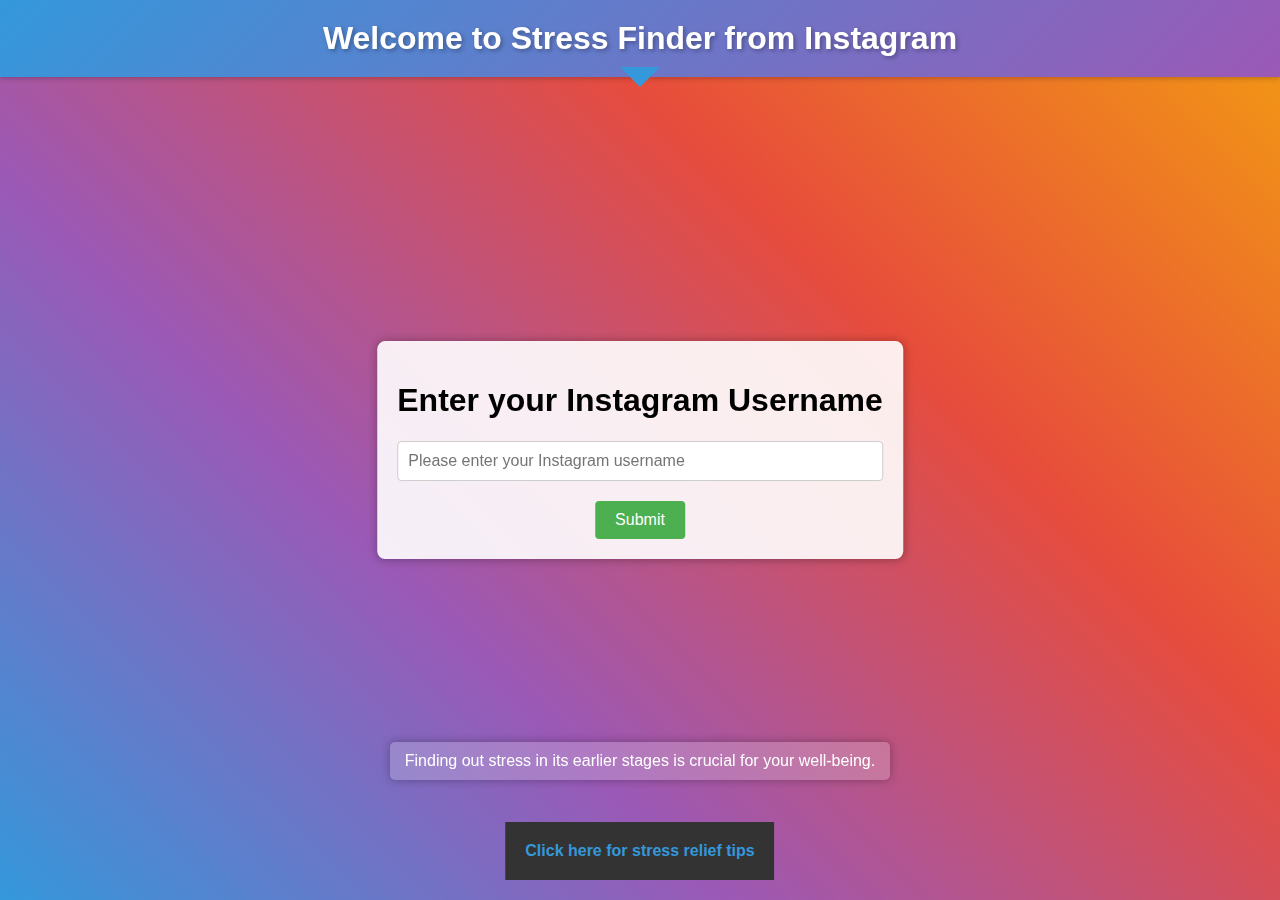
<file: static/index.html>
<!DOCTYPE html>
<html lang="en">
<head>
    <meta charset="UTF-8">
    <meta name="viewport" content="width=device-width, initial-scale=1.0">
    <title>Instagram Username</title>
    <link rel="stylesheet" href="/static/styles.css">
</head>
<body>
    <header>
        <h1>Welcome to Stress Finder from Instagram</h1>
    </header>
    <div class="background"></div>
    <div class="container">
        <h1>Enter your Instagram Username</h1>
        <form action="/process_user_data/" method="post">
            <input type="text" id="username" name="username" placeholder="Please enter your Instagram username" required>
            <button type="submit">Submit</button>
        </form>
    </div>
    <div class="motivation-line">
        <p class="motivation-text">Finding out stress in its earlier stages is crucial for your well-being.</p>
    </div>
    <div class="scroll-down">
        <p>Scroll down for more</p>
        <div class="arrow-down"></div>
    </div>
  
    <footer>
        <a href="/static/stress_relief_tips.html">Click here for stress relief tips</a>
    </footer>

    <script>
        window.addEventListener('scroll', function() {
            const scroll = document.querySelector('.scroll-down');
            scroll.classList.toggle("active", window.scrollY > 0)
        });
    </script>
</body>
</html>
</file>
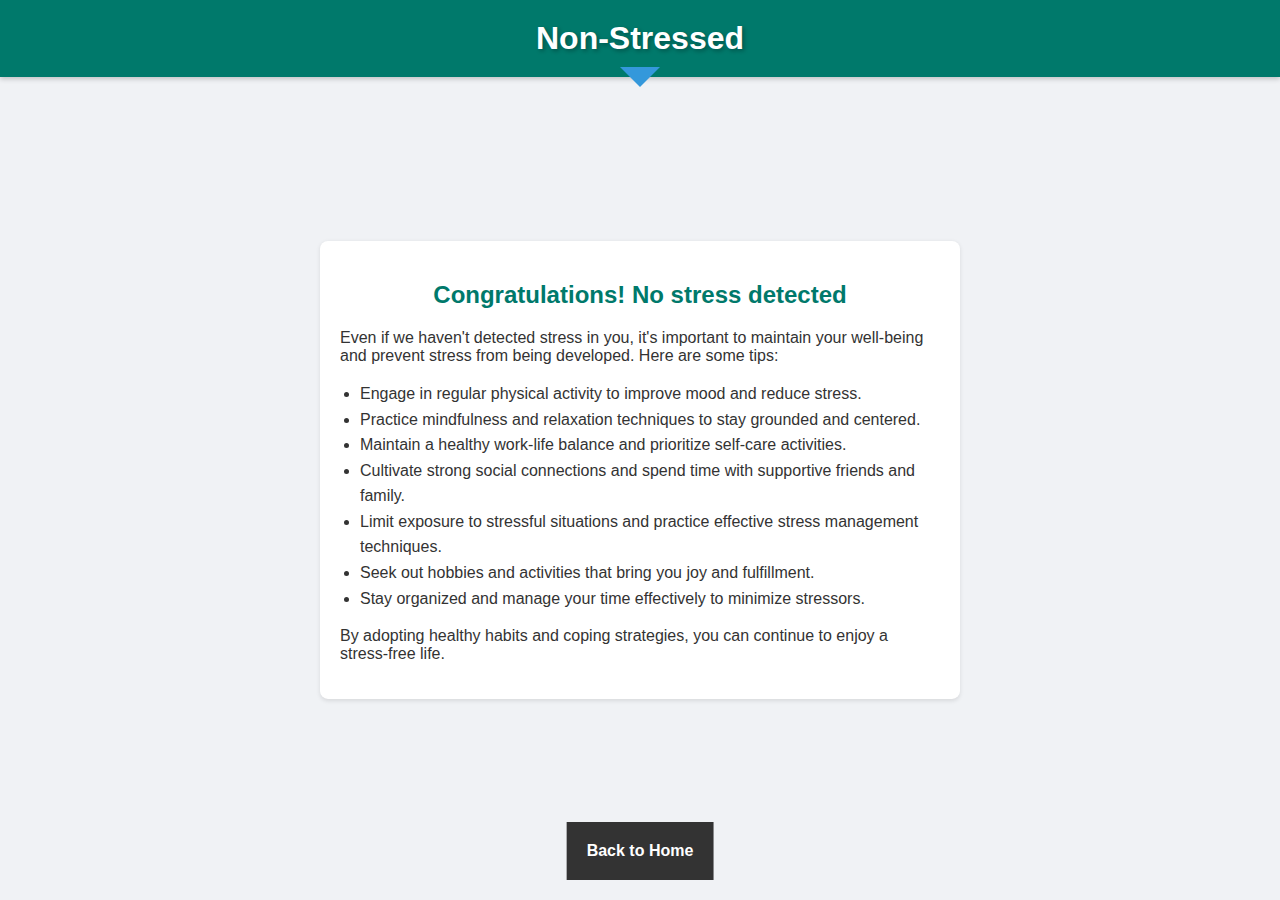
<file: static/non_stressed.html>
<!DOCTYPE html>
<html lang="en">
<head>
    <meta charset="UTF-8">
    <meta name="viewport" content="width=device-width, initial-scale=1.0">
    <title>Non-Stressed</title>
    <link rel="stylesheet" href="/static/styles.css">
    <link rel="stylesheet" href="/static/page_styles.css">
    <style>
        body {
            font-family: 'Segoe UI', Tahoma, Geneva, Verdana, sans-serif;
            margin: 0;
            padding: 0;
            background: #f0f2f5;
            color: #333;
        }
        header {
            background: #00796b;
            color: #fff;
            padding: 20px;
            text-align: center;
        }
        .container {
            padding: 20px;
            max-width: 800px;
            margin: auto;
            background: white;
            border-radius: 8px;
            box-shadow: 0 2px 4px rgba(0,0,0,0.1);
            margin-top: 20px;
        }
        h2 {
            color: #00796b;
        }
        ul {
            line-height: 1.6;
        }
        footer {
            text-align: center;
            padding: 20px;
            background: #333;
            color: #fff;
            margin-top: 20px;
        }
        footer a {
            color: #fff;
            text-decoration: none;
        }
        footer a:hover {
            text-decoration: underline;
        }
    </style>
</head>
<body>
    <header>
        <h1>Non-Stressed</h1>
    </header>
    <div class="container">
        <h2>Congratulations! No stress detected</h2>
        <p>Even if we haven't detected stress in you, it's important to maintain your well-being and prevent stress from being developed. Here are some tips:</p>
        <ul>
            <li>Engage in regular physical activity to improve mood and reduce stress.</li>
            <li>Practice mindfulness and relaxation techniques to stay grounded and centered.</li>
            <li>Maintain a healthy work-life balance and prioritize self-care activities.</li>
            <li>Cultivate strong social connections and spend time with supportive friends and family.</li>
            <li>Limit exposure to stressful situations and practice effective stress management techniques.</li>
            <li>Seek out hobbies and activities that bring you joy and fulfillment.</li>
            <li>Stay organized and manage your time effectively to minimize stressors.</li>
        </ul>
        <p>By adopting healthy habits and coping strategies, you can continue to enjoy a stress-free life.</p>
    </div>
    <footer>
        <a href="/static/index.html">Back to Home</a>
    </footer>
</body>
</html>
</file>
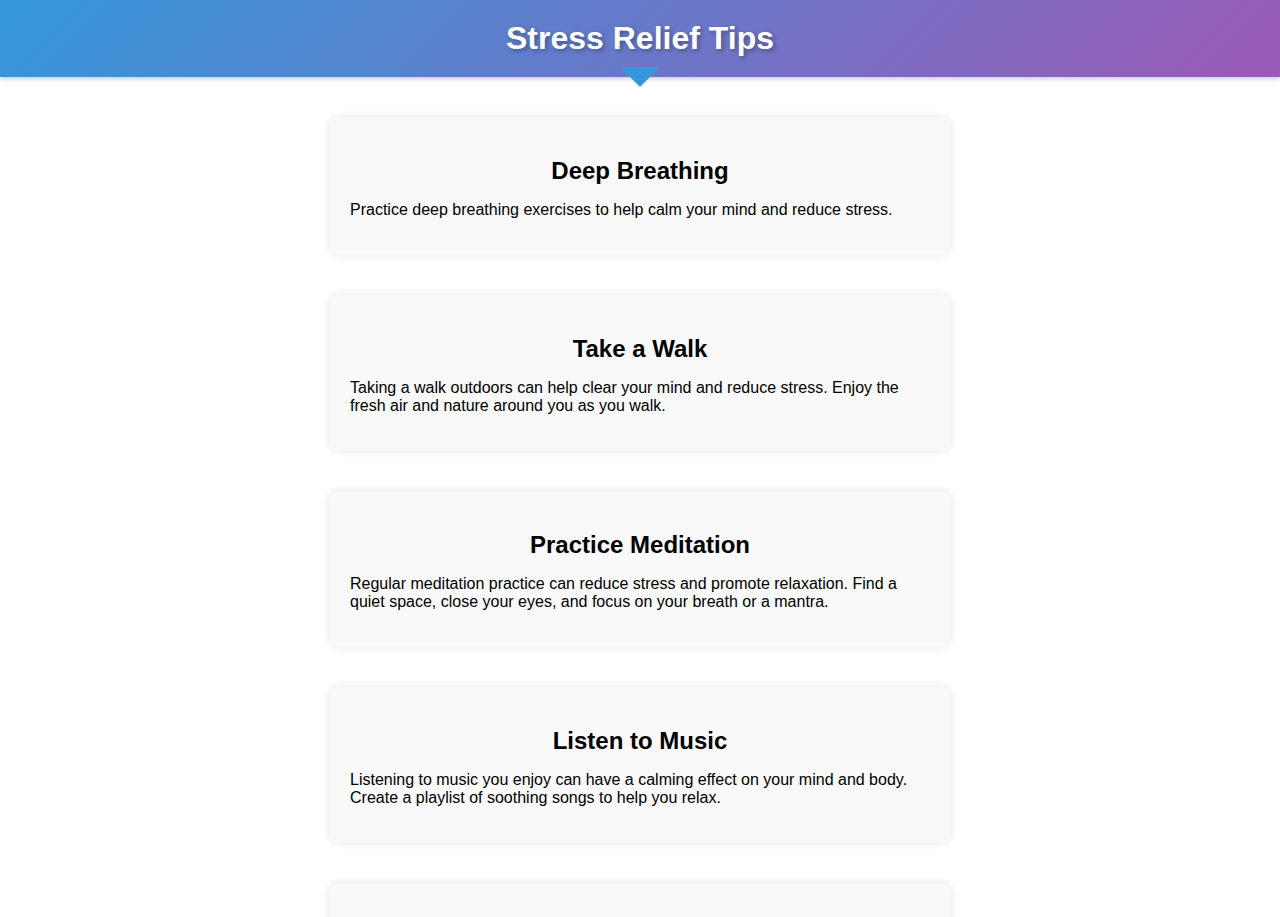
<file: static/stress_relief_tips.html>
<!DOCTYPE html>
<html lang="en">
<head>
    <meta charset="UTF-8">
    <meta name="viewport" content="width=device-width, initial-scale=1.0">
    <title>Stress Relief Tips</title>
    <link rel="stylesheet" href="/static/styles.css">
</head>
<body>
    <header>
        <h1>Stress Relief Tips</h1>
    </header>
    <main class="scrollable">
        <div class="tip-box" onclick="showTip('tip1')">
            <h2>Deep Breathing</h2>
            <p>Practice deep breathing exercises to help calm your mind and reduce stress.</p>
        </div>
        <div class="tip-box" onclick="showTip('tip2')">
            <h2>Take a Walk</h2>
            <p>Taking a walk outdoors can help clear your mind and reduce stress. Enjoy the fresh air and nature around you as you walk.</p>
        </div>
        <div class="tip-box" onclick="showTip('tip3')">
            <h2>Practice Meditation</h2>
            <p>Regular meditation practice can reduce stress and promote relaxation. Find a quiet space, close your eyes, and focus on your breath or a mantra.</p>
        </div>
        <div class="tip-box" onclick="showTip('tip4')">
            <h2>Listen to Music</h2>
            <p>Listening to music you enjoy can have a calming effect on your mind and body. Create a playlist of soothing songs to help you relax.</p>
        </div>
        <div class="tip-box" onclick="showTip('tip1')">
            <h2>Journaling</h2>
            <p>Writing down your thoughts and feelings can be a therapeutic way to deal with stress. Spend a few minutes each day journaling to reflect and unwind.</p>
        </div>
        <div class="tip-box" onclick="showTip('tip2')">
            <h2>Connect with Nature</h2>
            <p>Time spent in nature can significantly reduce stress levels. Try to make time for outdoor activities like hiking, gardening, or simply walking in a park.</p>
        </div>
        <div class="tip-box" onclick="showTip('tip3')">
            <h2>Try Creative Arts</h2>
            <p>Engaging in creative activities such as painting, drawing, or crafting can act as a stress outlet and boost your mood.</p>
        </div>
        <div class="tip-box" onclick="showTip('tip4')">
            <h2>Limit Screen Time</h2>
            <p>Excessive exposure to screens can increase stress. Set boundaries for screen time, especially before bedtime, to improve your sleep and reduce anxiety.</p>
        </div>
        <div id="tip1" class="tip-content hidden">
            <p>Practice deep breathing exercises to help calm your mind and reduce stress. Take slow, deep breaths and focus on each inhale and exhale.</p>
        </div>
        <div id="tip2" class="tip-content hidden">
            <p>Taking a walk outdoors can help clear your mind and reduce stress. Enjoy the fresh air and nature around you as you walk.</p>
        </div>
        <div id="tip3" class="tip-content hidden">
            <p>Regular meditation practice can reduce stress and promote relaxation. Find a quiet space, close your eyes, and focus on your breath or a mantra.</p>
        </div>
        <div id="tip4" class="tip-content hidden">
            <p>Listening to music you enjoy can have a calming effect on your mind and body. Create a playlist of soothing songs to help you relax.</p>
        </div>
    </main>

    <script>
        function showTip(tipId) {
            var tips = document.getElementsByClassName("tip-content");
            for (var i = 0; i < tips.length; i++) {
                tips[i].classList.add("hidden");
            }
            document.getElementById(tipId).classList.remove("hidden");
        }
    </script>
</body>
</html>
</file>
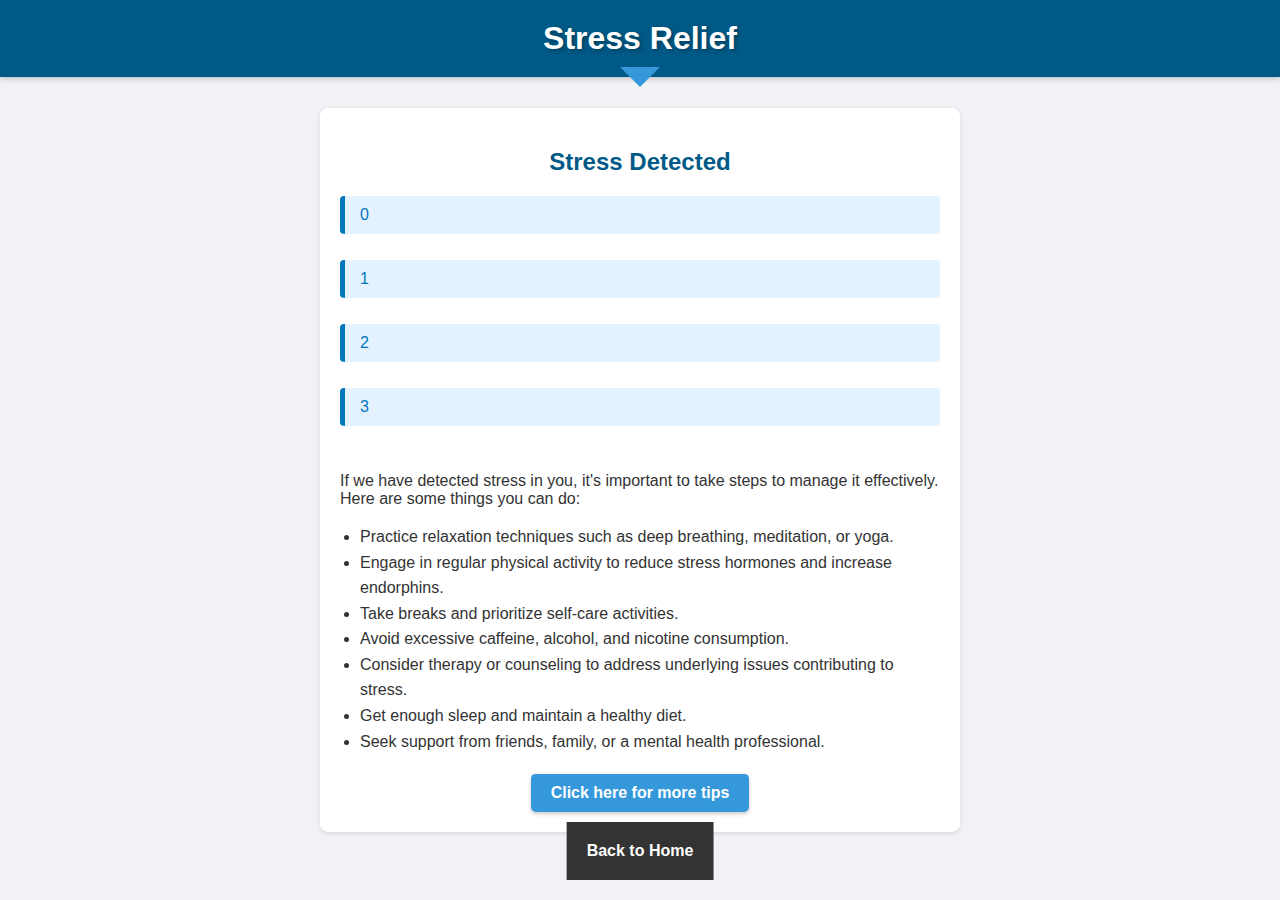
<file: static/stressed.html>
<!DOCTYPE html>
<html lang="en">
<head>
    <meta charset="UTF-8">
    <meta name="viewport" content="width=device-width, initial-scale=1.0">
    <title>Stress Relief</title>
    <link rel="stylesheet" href="/static/styles.css">
    <link rel="stylesheet" href="/static/page_styles.css">
    <style>
        body {
            font-family: 'Segoe UI', Tahoma, Geneva, Verdana, sans-serif;
            margin: 0;
            padding: 0;
            background: #f0f2f5;
            color: #333;
        }
        header {
            background: #005a87;
            color: #fff;
            padding: 20px;
            text-align: center;
        }
        .container {
            padding: 20px;
            max-width: 800px;
            margin: auto;
            background: white;
            border-radius: 8px;
            box-shadow: 0 2px 4px rgba(0,0,0,0.1);
            margin-top: 20px;
        }
        h2 {
            color: #005a87;
        }
        ul {
            line-height: 1.6;
        }
        .posts-list {
            margin-bottom: 20px;
        }
        .posts-list a {
            display: block;
            background: #e3f2fd;
            color: #0277bd;
            padding: 10px 15px;
            margin-bottom: 8px;
            text-decoration: none;
            border-radius: 4px;
            transition: background-color 0.3s;
            border-left: 5px solid #0277bd;
        }
        .posts-list a:hover {
            background-color: #b3e5fc;
        }
        footer {
            text-align: center;
            padding: 20px;
            background: #333;
            color: #fff;
            margin-top: 20px;
        }
        footer a {
            color: #fff;
            text-decoration: none;
        }
        footer a:hover {
            text-decoration: underline;
        }
    </style>
</head>
<body>
    <header>
        <h1>Stress Relief</h1>
    </header>
    <div class="container">
        <h2>Stress Detected</h2>
        <div id="postsList" class="posts-list">
            <!-- Links will be inserted here by JavaScript -->
        </div>
        <p>If we have detected stress in you, it's important to take steps to manage it effectively. Here are some things you can do:</p>
        <ul>
            <li>Practice relaxation techniques such as deep breathing, meditation, or yoga.</li>
            <li>Engage in regular physical activity to reduce stress hormones and increase endorphins.</li>
            <li>Take breaks and prioritize self-care activities.</li>
            <li>Avoid excessive caffeine, alcohol, and nicotine consumption.</li>
            <li>Consider therapy or counseling to address underlying issues contributing to stress.</li>
            <li>Get enough sleep and maintain a healthy diet.</li>
            <li>Seek support from friends, family, or a mental health professional.</li>
        </ul>
        <div style="text-align: center; margin-top: 20px;">
            <a class="motivation-text" href="/static/stress_relief_tips.html" style="display: inline-block; background-color: #3498db; color: #ffffff; text-decoration: none; padding: 10px 20px; border-radius: 5px; box-shadow: 0 2px 4px rgba(0, 0, 0, 0.2); font-weight: bold; transition: all 0.3s ease;" onmouseover="this.style.backgroundColor='#2980b9'; this.style.color='#f8f8f8';" onmouseout="this.style.backgroundColor='#3498db'; this.style.color='#ffffff';">Click here for more tips</a>
        </div>
    </div>
    <footer>
        <a href="/static/index.html">Back to Home</a>
    </footer>

    <script>
    var postsData = [
        {"caption": "Feeling overwhelmed with work", "url": "http://example.com/post/1"},
        {"caption": "Stressful day at the office", "url": "http://example.com/post/2"},
        {"caption": "Stressful day at the office", "url": "http://example.com/post/2"},
        {"caption": "Stressful day at the office", "url": "http://example.com/post/2"},
        // Add more posts as needed
    ];

    document.addEventListener('DOMContentLoaded', function () {
    var postsContainer = document.getElementById('postsList');

    // Iterate through the object
    for (var caption in postsData) {
            if (postsData.hasOwnProperty(caption)) {
                var url = postsData[caption];
                var postElement = document.createElement('a');
                postElement.setAttribute('href', url);
                postElement.textContent = caption; // Use the key as the caption
                postElement.setAttribute('target', '_blank'); // Opens link in a new tab
                postsContainer.appendChild(postElement);
                postsContainer.appendChild(document.createElement('br')); // Adds a line break after each link
            }
        }
    });
    </script>
</body>
</html>
</file>
<file: static/styles.css>
body {
    font-family: Arial, sans-serif;
    margin: 0;
    padding: 0;
    overflow: hidden;
}
header {
    background: linear-gradient(135deg, #3498db, #9b59b6);
    color: #fff;
    padding: 20px;
    text-align: center;
    box-shadow: 0px 2px 5px rgba(0, 0, 0, 0.2);
    position: relative;
}

header {
    background: linear-gradient(135deg, #3498db, #9b59b6);
    color: #fff;
    padding: 20px;
    text-align: center;
    box-shadow: 0px 2px 5px rgba(0, 0, 0, 0.2);
    position: relative;
}

body {
    font-family: Arial, sans-serif;
    margin: 0;
    padding: 0;
}

header {
    background: linear-gradient(135deg, #3498db, #9b59b6);
    color: #fff;
    padding: 20px;
    text-align: center;
    box-shadow: 0px 2px 5px rgba(0, 0, 0, 0.2);
    position: relative;
}

header h1 {
    font-size: 32px;
    margin: 0;
    text-shadow: 2px 2px 4px rgba(0, 0, 0, 0.3);
}

main {
    display: flex;
    flex-wrap: wrap;
    justify-content: center;
    padding: 20px;
}

.tip-box {
    width: calc(50% - 40px);
    background-color: #f9f9f9;
    margin: 20px;
    padding: 20px;
    border-radius: 8px;
    box-shadow: 0px 0px 10px rgba(0, 0, 0, 0.1);
    transition: transform 0.3s ease-in-out;
}
body {
    font-family: Arial, sans-serif;
    margin: 0;
    padding: 0;
    overflow-x: hidden;
    scroll-behavior: smooth;
}

header {
    background: linear-gradient(135deg, #3498db, #9b59b6);
    color: #fff;
    padding: 20px;
    text-align: center;
    box-shadow: 0px 2px 5px rgba(0, 0, 0, 0.2);
    position: relative;
}

header h1 {
    font-size: 32px;
    margin: 0;
    text-shadow: 2px 2px 4px rgba(0, 0, 0, 0.3);
}

.background {
    position: fixed;
    top: 0;
    left: 0;
    width: 100%;
    height: 100%;
    z-index: -1;
    background: linear-gradient(45deg, #3498db, #9b59b6, #e74c3c, #f39c12);
    background-size: 400% 400%;
    animation: gradient 15s ease infinite;
}

@keyframes gradient {
    0% {
        background-position: 0% 50%;
    }
    50% {
        background-position: 100% 50%;
    }
    100% {
        background-position: 0% 50%;
    }
}

.scroll-down {
    position: absolute;
    bottom: 40px;
    left: 50%;
    transform: translateX(-50%);
    text-align: center;
    opacity: 0;
    transition: opacity 0.3s;
}

.scroll-down.active {
    opacity: 1;
}

.arrow-down {
    width: 40px;
    height: 40px;
    border: solid white;
    border-width: 0 3px 3px 0;
    display: inline-block;
    padding: 3px;
    transform: rotate(45deg);
}

footer {
    position: fixed;
    bottom: 20px;
    left: 50%;
    transform: translateX(-50%);
    text-align: center;
}

footer a {
    color: #3498db;
    text-decoration: none;
    font-weight: bold;
    transition: color 0.3s;
}

footer a:hover {
    color: #9b59b6;
}

.tip-box:hover {
    transform: scale(1.05);
}

.tip-box h2 {
    font-size: 24px;
    margin-bottom: 10px;
}

.tip-content {
    background-color: #f9f9f9;
    padding: 20px;
    border-radius: 8px;
    box-shadow: 0px 0px 10px rgba(0, 0, 0, 0.1);
}

.hidden {
    display: none;
}


header h1 {
    font-size: 32px;
    margin: 0;
    text-shadow: 2px 2px 4px rgba(0, 0, 0, 0.3);
}

.stress-tips {
    margin-top: 20px;
    display: flex;
    justify-content: space-around;
}

.tip {
    cursor: pointer;
    padding: 10px;
    border-radius: 8px;
    background-color: rgba(255, 255, 255, 0.2);
    transition: background-color 0.3s;
}

.tip:hover {
    background-color: rgba(255, 255, 255, 0.4);
}

.tip-content {
    margin-top: 10px;
}

.hidden {
    display: none;
}


header h1 {
    font-size: 32px;
    margin: 0;
    text-shadow: 2px 2px 4px rgba(0, 0, 0, 0.3);
}

header::after {
    content: '';
    position: absolute;
    bottom: -10px;
    left: 50%;
    transform: translateX(-50%);
    width: 0;
    height: 0;
    border-left: 20px solid transparent;
    border-right: 20px solid transparent;
    border-top: 20px solid #3498db;
}

header, footer {
    background-color: #333;
    color: #fff;
    padding: 20px;
    text-align: center;
}

.background {
    position: fixed;
    top: 0;
    left: 0;
    width: 100%;
    height: 100%;
    z-index: -1;
    background-size: cover;
    background-position: center;
    animation: backgroundAnimation 24s linear infinite;
}

@keyframes backgroundAnimation {
    0% { background-image: url('background1.jpg'); }
    25% { background-image: url('background2.jpg'); }
    50% { background-image: url('background3.jpg'); }
    75% { background-image: url('background4.jpg'); }
    100% { background-image: url('background1.jpg'); }
}

.container {
    position: absolute;
    top: 50%;
    left: 50%;
    transform: translate(-50%, -50%);
    max-width: 500px;
    padding: 20px;
    background-color: rgba(255, 255, 255, 0.9);
    border-radius: 8px;
    box-shadow: 0px 0px 10px rgba(0, 0, 0, 0.3);
}

h2 {
    font-size: 24px;
    text-align: center;
    margin-bottom: 20px;
}

form {
    text-align: center;
}

input[type="text"] {
    width: calc(100% - 22px);
    padding: 10px;
    margin-bottom: 20px;
    border: 1px solid #ccc;
    border-radius: 4px;
    font-size: 16px;
}

button {
    padding: 10px 20px;
    background-color: #4CAF50;
    color: white;
    border: none;
    border-radius: 4px;
    cursor: pointer;
    font-size: 16px;
    transition: background-color 0.3s;
}

button:hover {
    background-color: #45a049;
}

button:active {
    background-color: #3e8e41;
}

.tip-box {
    width: calc(50% - 40px);
    background-color: #f9f9f9;
    margin: 20px;
    padding: 20px;
    border-radius: 8px;
    box-shadow: 0px 0px 10px rgba(0, 0, 0, 0.1);
    transition: transform 0.3s ease-in-out;
}

.tip-box:hover {
    transform: scale(1.05);
}

.tip-box h2 {
    font-size: 24px;
    margin-bottom: 10px;
}

.tip-content {
    background-color: #f9f9f9;
    padding: 20px;
    border-radius: 8px;
    box-shadow: 0px 0px 10px rgba(0, 0, 0, 0.1);
}

.hidden {
    display: none;
}

.motivation-line {
    position: fixed;
    bottom: 120px;
    left: 50%;
    transform: translateX(-50%);
    width: 80%;
    max-width: 500px;
    animation: moveMotivationLine 20s linear infinite;
}

.scrollable {
    height: calc(100vh - 100px); /* Adjust the height as needed */
    overflow-y: auto;
}

@keyframes moveMotivationLine {
    0% {
        background-position: 0% 50%;
    }
    50% {
        background-position: 100% 50%;
    }
    100% {
        background-position: 0% 50%;
    }
}

.motivation-text {
    background-color: rgba(255, 255, 255, 0.2);
    padding: 10px;
    border-radius: 5px;
    box-shadow: 0px 0px 10px rgba(0, 0, 0, 0.3);
    text-align: center;
    color: #fff;
    margin: 0;
    font-size: 16px;
}

.scroll-down {
    position: absolute;
    bottom: 20px;
    left: 50%;
    transform: translateX(-50%);
    opacity: 0;
    transition: opacity 0.3s;
}

.scroll-down.active {
    opacity: 1;
}

.arrow-down {
    width: 40px;
    height: 40px;
    border: solid white;
    border-width: 0 3px 3px 0;
    display: inline-block;
    padding: 3px;
    transform: rotate(45deg);
}

footer {
    position: fixed;
    bottom: 20px;
    left: 50%;
    transform: translateX(-50%);
    text-align: center;
}

footer a {
    color: #3498db;
    text-decoration: none;
    font-weight: bold;
    transition: color 0.3s;
}

footer a:hover {
    color: #9b59b6;
}
</file>
<file: static/page_styles.css>
body {
    font-family: Arial, sans-serif;
    margin: 0;
    padding: 0;
}

header {
    background: linear-gradient(135deg, #3498db, #9b59b6);
    color: #fff;
    padding: 20px;
    text-align: center;
    box-shadow: 0px 2px 5px rgba(0, 0, 0, 0.2);
    position: relative;
}

header h1 {
    font-size: 32px;
    margin: 0;
    text-shadow: 2px 2px 4px rgba(0, 0, 0, 0.3);
}

.container {
    max-width: 800px;
    margin: 0 auto;
    padding: 20px;
    background-color: #f9f9f9;
    border-radius: 8px;
    box-shadow: 0px 0px 10px rgba(0, 0, 0, 0.3);
}

h2 {
    font-size: 24px;
    text-align: center;
    margin-bottom: 20px;
}

ul {
    padding-left: 20px;
}

footer {
    background-color: #333;
    color: #fff;
    padding: 20px;
    text-align: center;
}

footer a {
    color: #3498db;
    text-decoration: none;
    font-weight: bold;
    transition: color 0.3s;
}

footer a:hover {
    color: #9b59b6;
}
</file>
